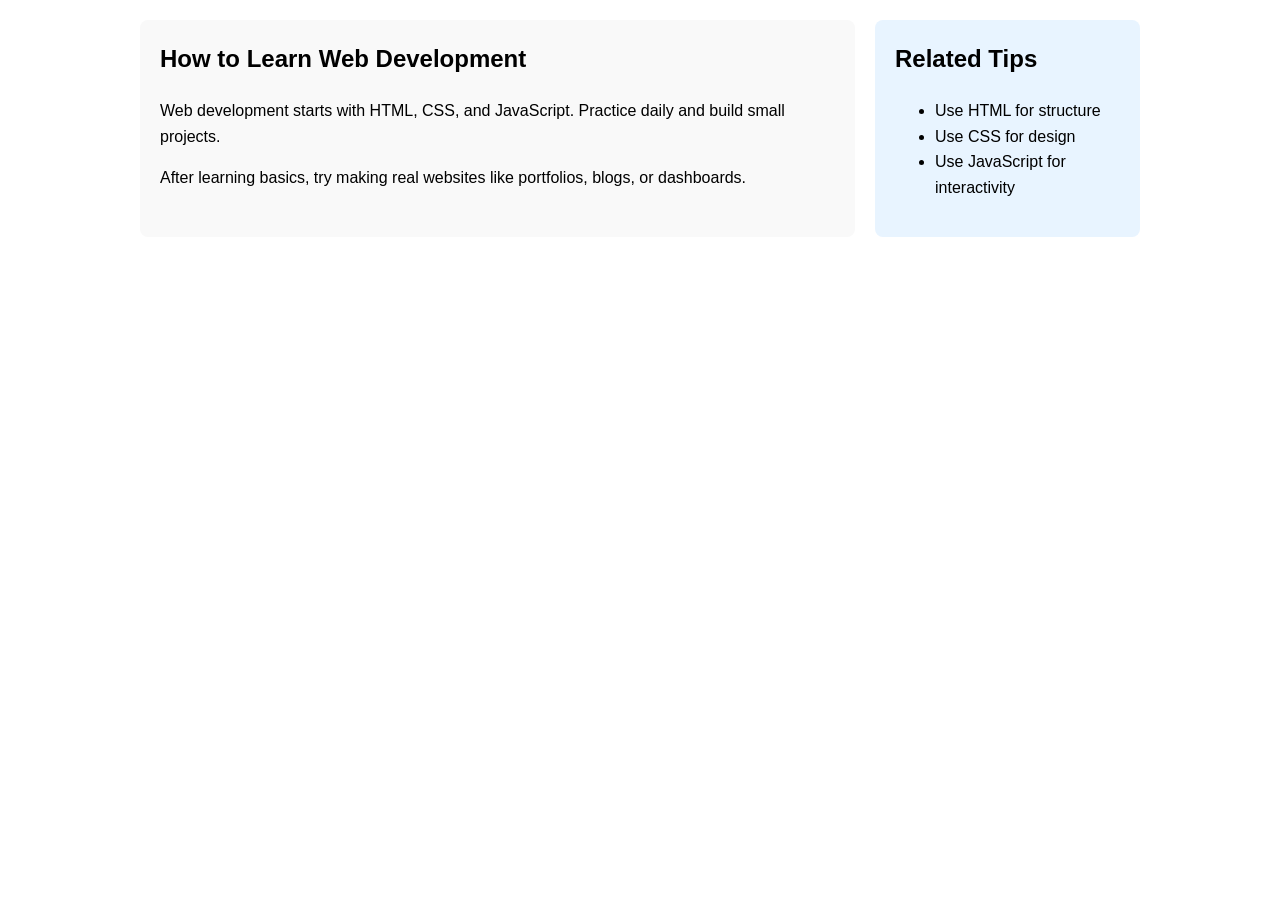
<file: index.html>
<!DOCTYPE html>
<html lang="en">
<head>
    <meta charset="UTF-8">
    <meta name="viewport" content="width=device-width, initial-scale=1.0">
    <title>Document</title>
    <link rel="stylesheet" href="./index.css">
</head>
<body>
    <div class="container">
    <article>
      <h1>How to Learn Web Development</h1>
      <p>
        Web development starts with HTML, CSS, and JavaScript.
        Practice daily and build small projects.
      </p>
      <p>
        After learning basics, try making real websites like portfolios,
        blogs, or dashboards.
      </p>
    </article>

    <aside>
      <h2>Related Tips</h2>
      <ul>
        <li>Use HTML for structure</li>
        <li>Use CSS for design</li>
        <li>Use JavaScript for interactivity</li>
      </ul>
    </aside>
  </div>





    <script src="./index.js"></script>
</body>
</html>
</file>
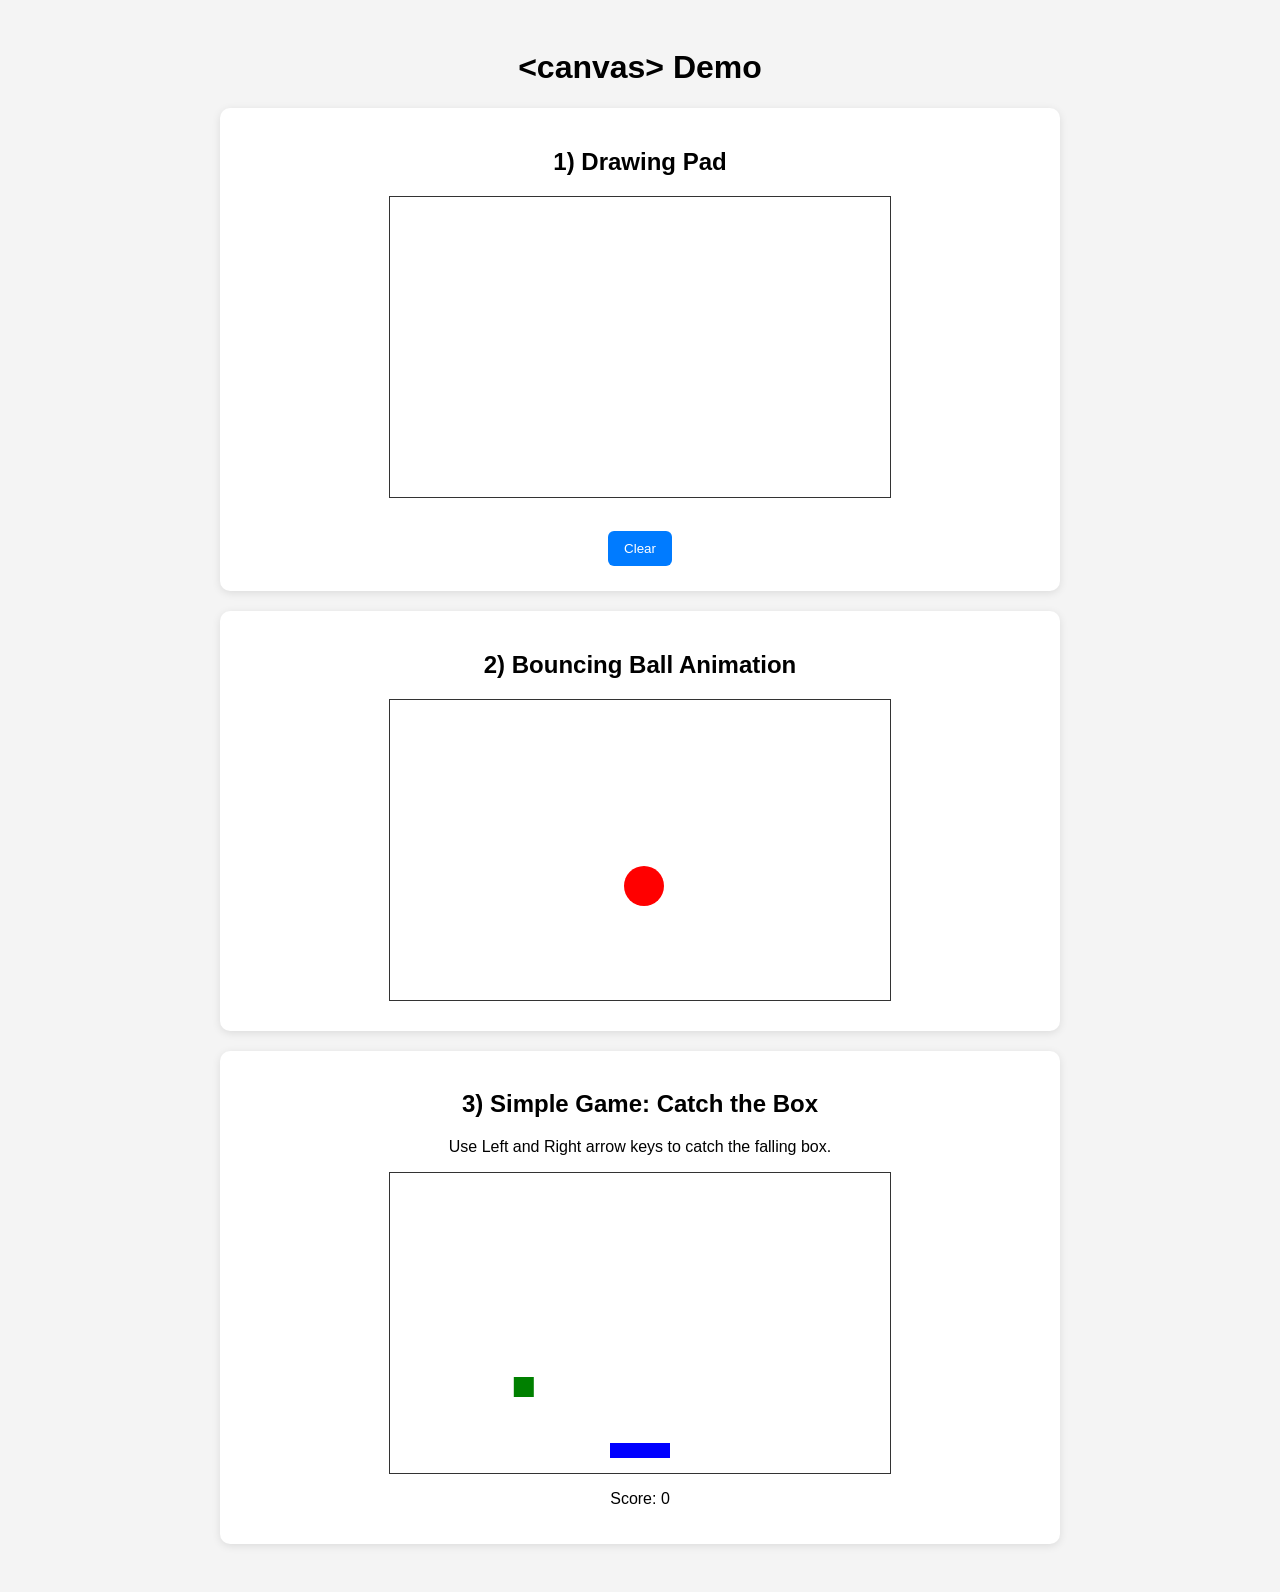
<file: canvas.html>
<!DOCTYPE html>
<html lang="en">
<head>
  <meta charset="UTF-8" />
  <meta name="viewport" content="width=device-width, initial-scale=1.0" />
  <title>Canvas Demo</title>
  <style>
    body {
      font-family: Arial, sans-serif;
      background: #f4f4f4;
      padding: 20px;
      text-align: center;
    }
    .section {
      background: white;
      padding: 20px;
      margin: 20px auto;
      max-width: 800px;
      border-radius: 10px;
      box-shadow: 0 2px 8px rgba(0,0,0,0.1);
    }
    canvas {
      border: 1px solid #333;
      display: block;
      margin: 10px auto;
      background: #fff;
    }
    button {
      padding: 10px 16px;
      margin: 5px;
      border: none;
      background: #007bff;
      color: white;
      border-radius: 6px;
      cursor: pointer;
    }
    button:hover {
      background: #0056b3;
    }
  </style>
</head>
<body>

  <h1>&lt;canvas&gt; Demo</h1>

  <!-- 1. Drawing Pad -->
  <div class="section">
    <h2>1) Drawing Pad</h2>
    <canvas id="drawCanvas" width="500" height="300"></canvas><br>
    <button onclick="clearDrawing()">Clear</button>
  </div>

  <!-- 2. Bouncing Ball -->
  <div class="section">
    <h2>2) Bouncing Ball Animation</h2>
    <canvas id="ballCanvas" width="500" height="300"></canvas>
  </div>

  <!-- 3. Simple Game -->
  <div class="section">
    <h2>3) Simple Game: Catch the Box</h2>
    <p>Use Left and Right arrow keys to catch the falling box.</p>
    <canvas id="gameCanvas" width="500" height="300"></canvas>
    <p>Score: <span id="score">0</span></p>
  </div>

  <script>
    // =========================
    // 1. Drawing Pad
    // =========================
    const drawCanvas = document.getElementById("drawCanvas");
    const drawCtx = drawCanvas.getContext("2d");
    let drawing = false;

    drawCanvas.addEventListener("mousedown", () => drawing = true);
    drawCanvas.addEventListener("mouseup", () => drawing = false);
    drawCanvas.addEventListener("mouseout", () => drawing = false);

    drawCanvas.addEventListener("mousemove", (e) => {
      if (!drawing) return;
      const rect = drawCanvas.getBoundingClientRect();
      const x = e.clientX - rect.left;
      const y = e.clientY - rect.top;

      drawCtx.fillStyle = "black";
      drawCtx.beginPath();
      drawCtx.arc(x, y, 3, 0, Math.PI * 2);
      drawCtx.fill();
    });

    function clearDrawing() {
      drawCtx.clearRect(0, 0, drawCanvas.width, drawCanvas.height);
    }

    // =========================
    // 2. Bouncing Ball
    // =========================
    const ballCanvas = document.getElementById("ballCanvas");
    const ballCtx = ballCanvas.getContext("2d");

    let x = 50;
    let y = 50;
    let dx = 3;
    let dy = 2;
    const ballRadius = 20;

    function animateBall() {
      ballCtx.clearRect(0, 0, ballCanvas.width, ballCanvas.height);

      ballCtx.beginPath();
      ballCtx.arc(x, y, ballRadius, 0, Math.PI * 2);
      ballCtx.fillStyle = "red";
      ballCtx.fill();
      ballCtx.closePath();

      if (x + dx > ballCanvas.width - ballRadius || x + dx < ballRadius) {
        dx = -dx;
      }
      if (y + dy > ballCanvas.height - ballRadius || y + dy < ballRadius) {
        dy = -dy;
      }

      x += dx;
      y += dy;

      requestAnimationFrame(animateBall);
    }
    animateBall();

    // =========================
    // 3. Simple Game
    // =========================
    const gameCanvas = document.getElementById("gameCanvas");
    const gameCtx = gameCanvas.getContext("2d");
    const scoreEl = document.getElementById("score");

    let playerX = 220;
    const playerY = 270;
    const playerWidth = 60;
    const playerHeight = 15;

    let boxX = Math.random() * 440;
    let boxY = 0;
    const boxSize = 20;
    let score = 0;

    document.addEventListener("keydown", (e) => {
      if (e.key === "ArrowLeft") playerX -= 20;
      if (e.key === "ArrowRight") playerX += 20;

      if (playerX < 0) playerX = 0;
      if (playerX > gameCanvas.width - playerWidth) {
        playerX = gameCanvas.width - playerWidth;
      }
    });

    function gameLoop() {
      gameCtx.clearRect(0, 0, gameCanvas.width, gameCanvas.height);

      // Player
      gameCtx.fillStyle = "blue";
      gameCtx.fillRect(playerX, playerY, playerWidth, playerHeight);

      // Falling box
      gameCtx.fillStyle = "green";
      gameCtx.fillRect(boxX, boxY, boxSize, boxSize);

      boxY += 3;

      // Collision
      if (
        boxY + boxSize >= playerY &&
        boxX + boxSize >= playerX &&
        boxX <= playerX + playerWidth
      ) {
        score++;
        scoreEl.textContent = score;
        boxX = Math.random() * 440;
        boxY = 0;
      }

      // Missed box
      if (boxY > gameCanvas.height) {
        boxX = Math.random() * 440;
        boxY = 0;
      }

      requestAnimationFrame(gameLoop);
    }
    gameLoop();
  </script>

</body>
</html>
</file>
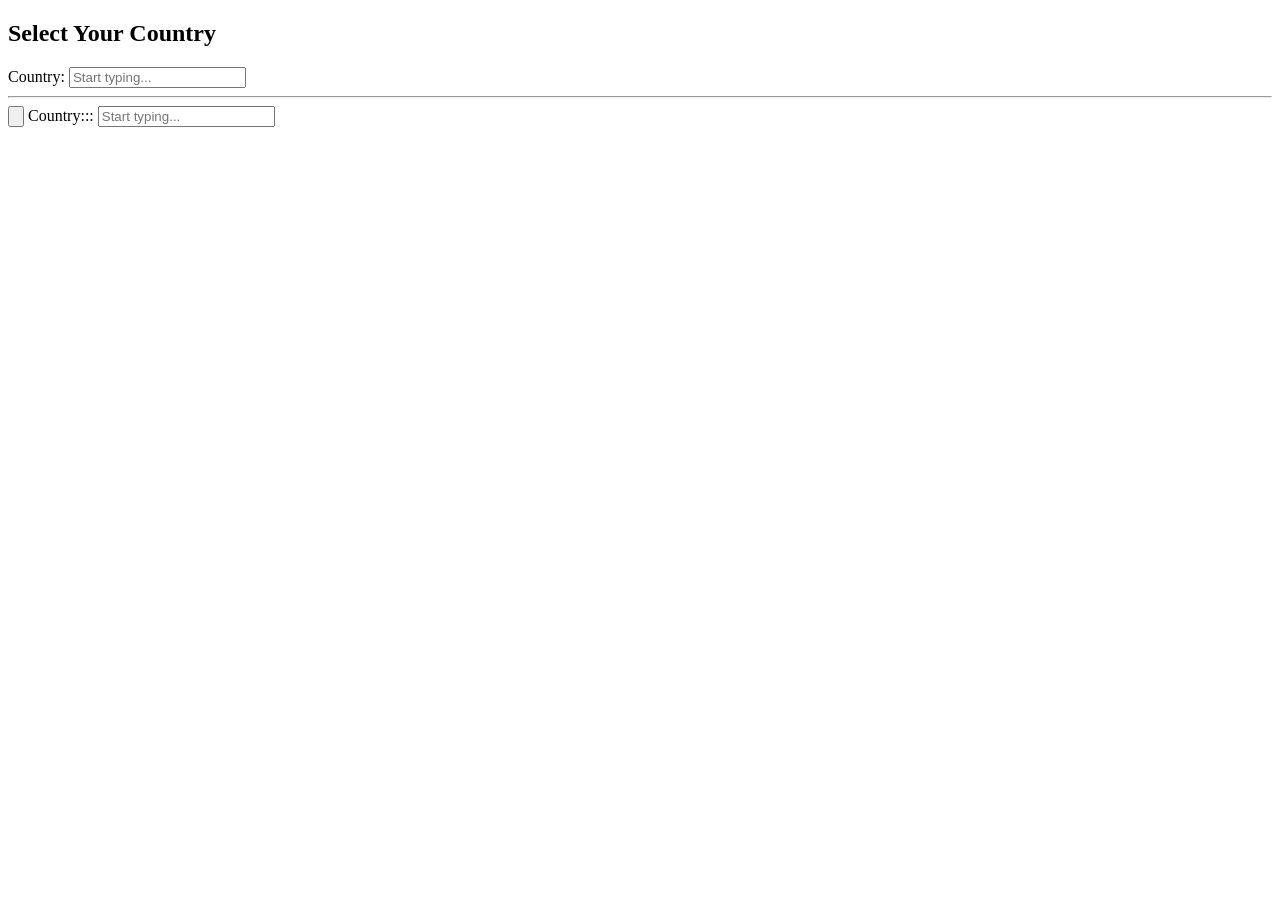
<file: datalist.html>
<!DOCTYPE html>
<html lang="en">
<head>
  <meta charset="UTF-8" />
  <meta name="viewport" content="width=device-width, initial-scale=1.0" />
  <title>Datalist Demo</title>
</head>
<body>

  <h2>Select Your Country</h2>

  <label for="country">Country:</label>
  <input list="countries" id="country" name="country" placeholder="Start typing..." />

  <datalist id="countries">
    <option value="Bangladesh">
    <option value="India">
    <option value="Pakistan">
    <option value="Nepal">
    <option value="Sri Lanka">
    <option value="Maldives">
    <option value="Bhutan">
  </datalist>

  <br>
  <hr>
<input type="button" value="">

<label for="country">Country:::</label>
<input list="countries" id="country" name="country" placeholder="Start typing...">

</body>
</html>
</file>
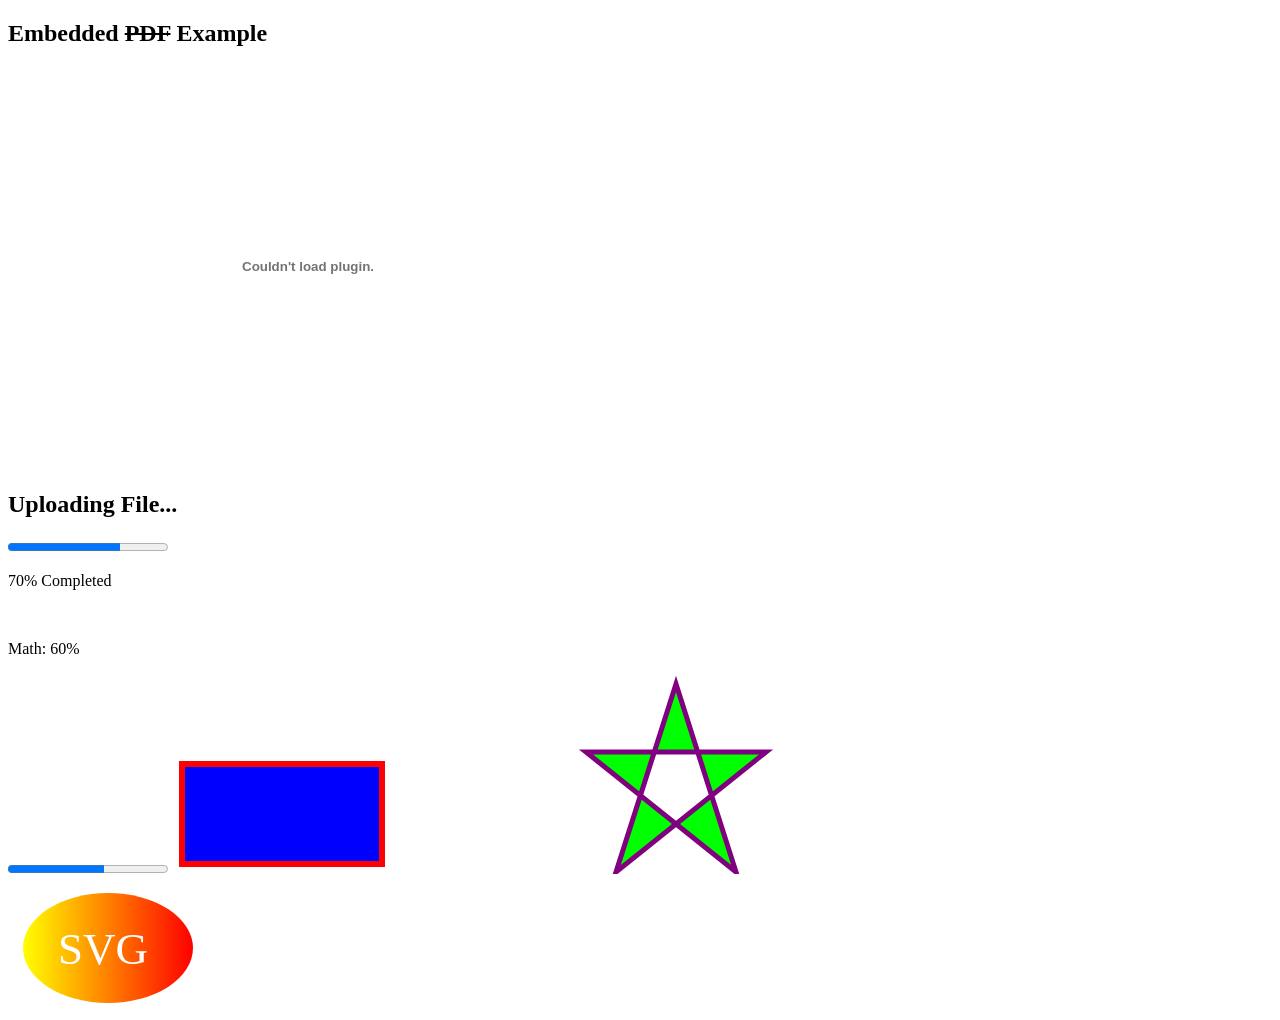
<file: embed.html>
<!DOCTYPE html>
<html>
<head>
  <title>Embed Demo</title>
</head>
<body>

  <h2>Embedded <s>PDF</s> Example</h2>

  <embed src="" type="application/pdf" width="600" height="400">


    <h2>Uploading File...</h2>

<progress value="70" max="100"></progress>

<p>70% Completed</p>

<a href="http://" target="_blank" rel="noopener noreferrer"></a>
<br>
<p>Math: 60%</p>
<progress value="60" max="100"></progress>

<svg width="400" height="120">
  <rect x="10" y="10" width="200" height="100" stroke="red" stroke-width="6" fill="blue" />
</svg>


<svg width="300" height="200">
  <polygon points="100,10 40,198 190,78 10,78 160,198"
  style="fill:lime;stroke:purple;stroke-width:5;fill-rule:evenodd;" />
</svg>

<svg height="130" width="500">
  <defs>
    <linearGradient id="grad1">
      <stop offset="0%" stop-color="yellow" />
      <stop offset="100%" stop-color="red" />
    </linearGradient>
  </defs>
  <ellipse cx="100" cy="70" rx="85" ry="55" fill="url(#grad1)" />
  <text fill="#ffffff" font-size="45" font-family="Verdana" x="50" y="86">SVG</text>
  Sorry, your browser does not support inline SVG.
</svg>


</body>
</html>
</file>
<file: index.css>
body {
      font-family: Arial, sans-serif;
      margin: 0;
      padding: 0;
      line-height: 1.6;
    }
    .container {
      display: flex;
      gap: 20px;
      padding: 20px;
      max-width: 1000px;
      margin: auto;
    }
    article {
      flex: 3;
      background: #f9f9f9;
      padding: 20px;
      border-radius: 8px;
    }
    aside {
      flex: 1;
      background: #e8f4ff;
      padding: 20px;
      border-radius: 8px;
      height: fit-content;
    }
    h1, h2 {
      margin-top: 0;
    }
    @media (max-width: 768px) {
      .container {
        flex-direction: column;
      }
    }
</file>
